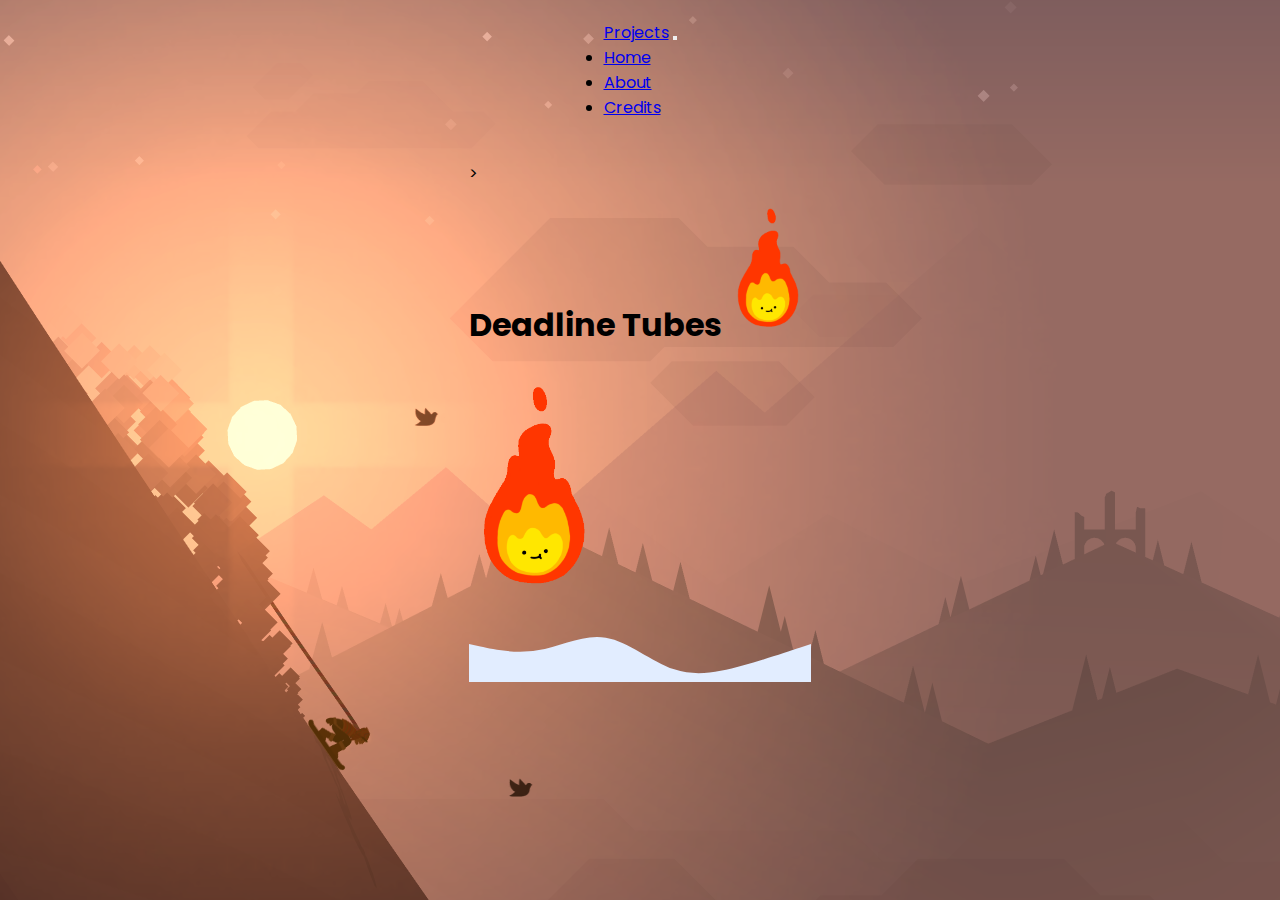
<file: index.html>
<!doctype html>
<html lang="en">
  <head>
    <!-- Required meta tags -->
    <meta charset="utf-8">
    <meta name="viewport" content="width=device-width, initial-scale=1">
    <meta name="viewport" content="initial-scale=1.0, user-scalable=no" />
    <meta http-equiv="X-UA-Compatible" content="ie=edge">

    <!-- Bootstrap CSS -->
    <link href="https://cdn.jsdelivr.net/npm/bootstrap@5.0.0-beta3/dist/css/bootstrap.min.css" rel="stylesheet" integrity="sha384-eOJMYsd53ii+scO/bJGFsiCZc+5NDVN2yr8+0RDqr0Ql0h+rP48ckxlpbzKgwra6" crossorigin="anonymous">

    <link rel="stylesheet" href="style.css">
    <title>Google Maps</title>
    <script type="text/javascript" src="//code.jquery.com/jquery-1.10.2.min.js"></script>
    <script type="text/javascript" src="https://s3.amazonaws.com/codecademy-content/courses/hour-of-code/js/alphabet.js"></script>
  </head>
  <body >
    <!-- Navbar -->
    <nav class="navbar navbar-expand-lg navbar-dark bg-primary shadow">
        <div class="container">
            <a class="navbar-brand" href="https://tararahuuw.github.io/#Projects">Projects</a>
            <button class="navbar-toggler" type="button" data-bs-toggle="collapse" data-bs-target="#navbarNav" aria-controls="navbarNav" aria-expanded="false" aria-label="Toggle navigation">
            <span class="navbar-toggler-icon"></span>
            </button>
            <div class="collapse navbar-collapse" id="navbarNav">
            <ul class="navbar-nav">
                <li class="nav-item">
                <a class="nav-link active" aria-current="page" href="#Home">Home</a>
                </li>
                <li class="nav-item">
                <a class="nav-link" href="#About">About</a>
                </li>
                <li class="nav-item">
                <a class="nav-link" href="#Contact">Credits</a>
                </li>
            </ul>
            </div>
        </div>
    </nav>
    <!-- Navbar -->

    <!-- Alert-->
        

    <!-- Visualisasi Peta-->
    
    <section id = "Home">
        
        <div class="row text-center  mt-3">>
            <div class="row justify-content-center fs-4 text-center">
                <div class="col-md-6">
                    <div class="container2">
                        <h1 class = "deadline" >Deadline Tubes <img src="fire.gif" alt="" height="150"></h1>
                    </div>
                </div>
                <div class="col-md-6">
                    <div class="container2">
                        <img src="fire.gif" alt="" height="250">
                    </div>
                </div>
            </div> 
            <svg xmlns="http://www.w3.org/2000/svg" viewBox="0 0 1440 320"><path fill="#e2edff" fill-opacity="1" d="M0,160L48,170.7C96,181,192,203,288,186.7C384,171,480,117,576,133.3C672,149,768,235,864,266.7C960,299,1056,277,1152,250.7C1248,224,1344,192,1392,176L1440,160L1440,320L1392,320C1344,320,1248,320,1152,320C1056,320,960,320,864,320C768,320,672,320,576,320C480,320,384,320,288,320C192,320,96,320,48,320L0,320Z"></path></svg>   
        </div>
    </section>
    <!-- Visualisasi Peta-->

    <script src="https://cdn.jsdelivr.net/npm/bootstrap@5.0.0-beta3/dist/js/bootstrap.bundle.min.js" integrity="sha384-JEW9xMcG8R+pH31jmWH6WWP0WintQrMb4s7ZOdauHnUtxwoG2vI5DkLtS3qm9Ekf" crossorigin="anonymous"></script>

    <canvas id="myCanvas"></canvas>
    <script type="text/javascript" src="https://s3.amazonaws.com/codecademy-content/courses/hour-of-code/js/bubbles.js"></script>
    <script type="text/javascript" src="script.js"></script>
    
  </body>
</html>
</file>
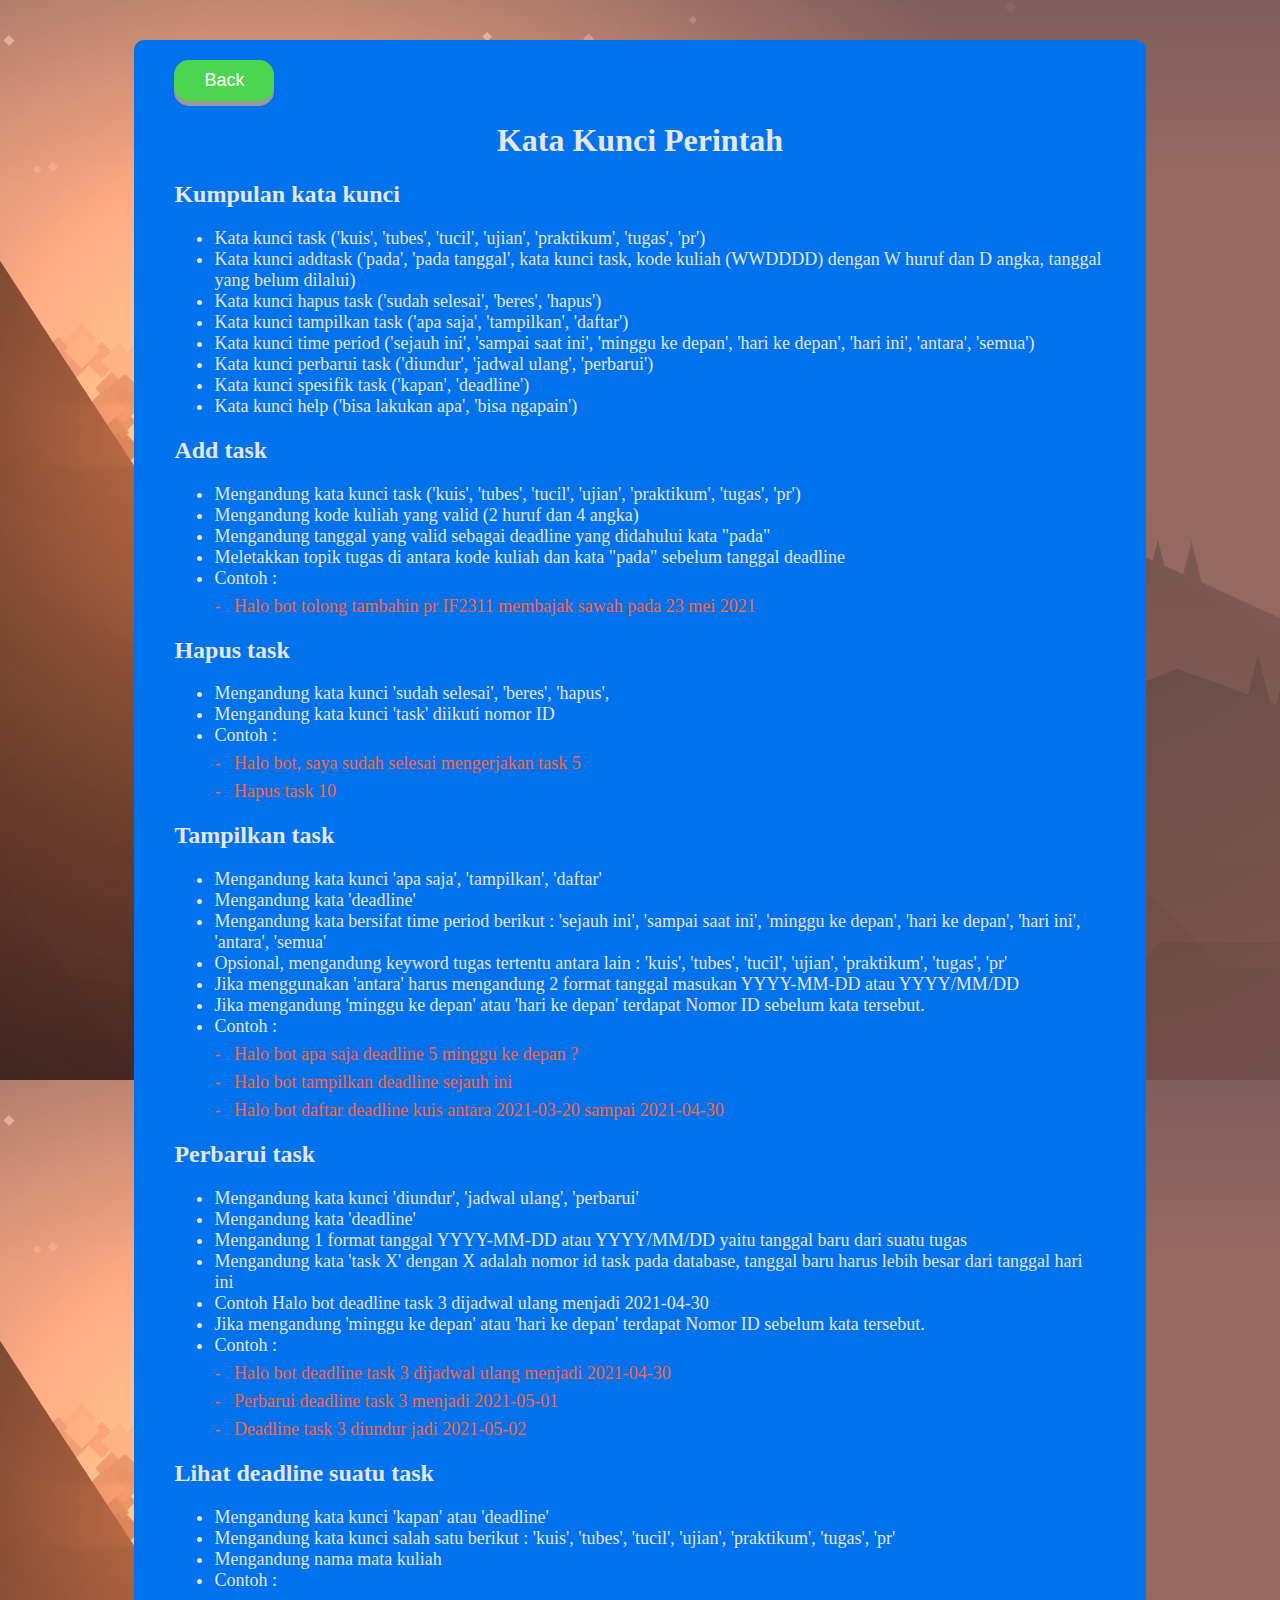
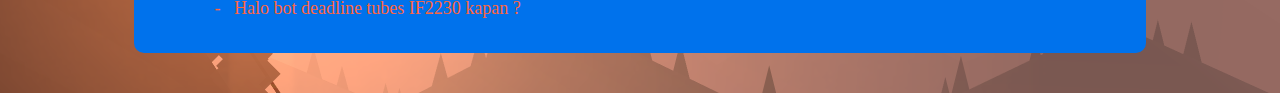
<file: Readme/index.html>
<!DOCTYPE html>
<html lang="en">
<head>
  <meta charset="UTF-8">
  <meta http-equiv="X-UA-Compatible" content="IE=edge">
  <meta name="viewport" content="width=device-width, initial-scale=1.0">
  <title>Document</title>
  <link rel="stylesheet" href="stylereadme.css">
</head>
<body>

  <div class="container">
    <div class="teks">
      <button class="button" onclick="document.location='../index.php'">Back</button>
      <h1>Kata Kunci Perintah</h1>

      <h2>Kumpulan kata kunci</h2>
      <ul>
        <li>Kata kunci task ('kuis', 'tubes', 'tucil', 'ujian', 'praktikum', 'tugas', 'pr')</li>
        <li>Kata kunci addtask ('pada', 'pada tanggal', kata kunci task, kode kuliah (WWDDDD) dengan W huruf dan D angka, tanggal yang belum dilalui)</li>
        <li>Kata kunci hapus task ('sudah selesai', 'beres', 'hapus')</li>
        <li>Kata kunci tampilkan task ('apa saja', 'tampilkan', 'daftar')</li>
        <li>Kata kunci time period ('sejauh ini', 'sampai saat ini', 'minggu ke depan', 'hari ke depan', 'hari ini', 'antara', 'semua')</li>
        <li>Kata kunci perbarui task ('diundur', 'jadwal ulang', 'perbarui')</li>
        <li>Kata kunci spesifik task ('kapan', 'deadline')</li>
        <li>Kata kunci help ('bisa lakukan apa', 'bisa ngapain')</li>
      </ul>

      <h2>Add task</h2>
      <ul>
        <li>Mengandung kata kunci task ('kuis', 'tubes', 'tucil', 'ujian', 'praktikum', 'tugas', 'pr')</li>
        <li>Mengandung kode kuliah yang valid (2 huruf dan 4 angka)</li>
        <li>Mengandung tanggal yang valid sebagai deadline yang didahului kata "pada"</li>
        <li>Meletakkan topik tugas di antara kode kuliah dan kata "pada" sebelum tanggal deadline</li>
        <li>Contoh :</li>
        <p>-‏‏‎ ‎‏‏‎ ‎‏‏‎ ‎Halo bot tolong tambahin pr IF2311 membajak sawah pada 23 mei 2021</p>
      </ul>

      <h2>Hapus task</h2>
      <ul>
        <li>Mengandung kata kunci 'sudah selesai', 'beres', 'hapus',</li>
        <li>Mengandung kata kunci 'task' diikuti nomor ID</li>
        <li>Contoh :</li>
        <p>-‏‏‎ ‎‏‏‎ ‎‏‏‎ ‎Halo bot, saya sudah selesai mengerjakan task 5</p>
        <p>-‏‏‎ ‎‏‏‎ ‎‏‏‎ ‎Hapus task 10</p>
      </ul>

      <h2>Tampilkan task</h2>
      <ul>
        <li>Mengandung kata kunci 'apa saja', 'tampilkan', 'daftar'</li>
        <li>Mengandung kata 'deadline'</li>
        <li>Mengandung kata bersifat time period berikut : 'sejauh ini', 'sampai saat ini', 'minggu ke depan', 'hari ke depan', 'hari ini', 'antara', 'semua'</li>
        <li>Opsional, mengandung keyword tugas tertentu antara lain : 'kuis', 'tubes', 'tucil', 'ujian', 'praktikum', 'tugas', 'pr'</li>
        <li>Jika menggunakan 'antara' harus mengandung 2 format tanggal masukan YYYY-MM-DD atau YYYY/MM/DD</li>
        <li>Jika mengandung 'minggu ke depan' atau 'hari ke depan' terdapat Nomor ID sebelum kata tersebut.</li>
        <li>Contoh :</li>
        <p>-‏‏‎ ‎‏‏‎ ‎‏‏‎ Halo bot apa saja deadline 5 minggu ke depan ?</p>
        <p>-‏‏‎ ‎‏‏‎ ‎‏‏‎ ‎Halo bot tampilkan deadline sejauh ini</p>
        <p>-‏‏‎ ‎‏‏‎ ‎‏‏‎ Halo bot daftar deadline kuis antara 2021-03-20 sampai 2021-04-30</p>
      </ul>

      <h2>Perbarui task</h2>
      <ul>
        <li>Mengandung kata kunci 'diundur', 'jadwal ulang', 'perbarui'</li>
        <li>Mengandung kata 'deadline'</li>
        <li>Mengandung 1 format tanggal YYYY-MM-DD atau YYYY/MM/DD yaitu tanggal baru dari suatu tugas</li>
        <li>Mengandung kata 'task X' dengan X adalah nomor id task pada database, tanggal baru harus lebih besar dari tanggal hari ini</li>
        <li>Contoh Halo bot deadline task 3 dijadwal ulang menjadi 2021-04-30</li>
        <li>Jika mengandung 'minggu ke depan' atau 'hari ke depan' terdapat Nomor ID sebelum kata tersebut.</li>
        <li>Contoh :</li>
        <p>-‏‏‎ ‎‏‏‎ ‎‏‏‎ Halo bot deadline task 3 dijadwal ulang menjadi 2021-04-30</p>
        <p>-‏‏‎ ‎‏‏‎ ‎‏‏‎ Perbarui deadline task 3 menjadi 2021-05-01</p>
        <p>-‏‏‎ ‎‏‏‎ ‎‏‏‎ Deadline task 3 diundur jadi 2021-05-02</p>
        
      </ul>

      <h2>Lihat deadline suatu task</h2>
      <ul>
        <li>Mengandung kata kunci 'kapan' atau 'deadline'</li>
        <li>Mengandung kata kunci salah satu berikut : 'kuis', 'tubes', 'tucil', 'ujian', 'praktikum', 'tugas', 'pr'</li>
        <li>Mengandung nama mata kuliah</li>
        <li>Contoh :</li>
        <p>-‏‏‎ ‎‏‏‎ ‎‏‏‎ Halo bot deadline tubes IF2230 kapan ?</p>
      </ul>
      
      <br>
      
    </div>
  </div>
  
</body>
</html>
</file>
<file: style.css>
@import url('https://fonts.googleapis.com/css2?family=Poppins:wght@200;300;400;500;600;700&display=swap');
* {
    margin: 0;
    padding: 0;
    box-sizing: border-box;
    font-family: 'Poppins', sans-serif;
}

html {
    display: grid;
    height: 100%;
    place-items: center;
    background-image: url("assets/wallpaper.png");
}

body {
    display: grid;
    height: 100%;
    place-items: center;
}

::selection {
    color: #fff;
    background: #007bff;
}

::-webkit-scrollbar {
    width: 10px;
    border-radius: 50px;
}

::-webkit-scrollbar-track {
    background: #f1f1f1;
}

::-webkit-scrollbar-thumb {
    background: #ddd;
}

::-webkit-scrollbar-thumb:hover {
    background: #ccc;
}

.wrapper {
    width: 800px;
    background-image: url("assets/blue-snow.png");
    border-radius: 10px;
    /* border: 1px solid lightgrey; */
    border-top: 0px;
}

.wrapper .title {
    display: grid;
    grid-template-areas:
    "back . . . .  Title . . . . readme";
    background: #007bff;
    color: #fff;
    font-size: 25px;
    font-weight: 500;
    line-height: 60px;
    text-align: center;
    border-bottom: 1px solid #006fe6;
    border-radius: 10px 10px 0 0;
}

.wrapper .form {
    padding: 20px 15px;
    min-height: 500px;
    max-height: 500px;
    overflow-y: auto;
}

.wrapper .form .inbox {
    width: 100%;
    display: flex;
    align-items: baseline;
}

.wrapper .form .user-inbox {
    justify-content: flex-end;
    margin: 13px 0;
}

.wrapper .form .inbox .icon .agent {
    height: 50px;
    width: 50px;
    text-align: center;
    line-height: 40px;
}

.wrapper .form .inbox .msg-header {
    max-width: 50%;
    margin-left: 10px;
    margin-top: 5px;
}

.form .inbox .msg-header p {
    color: #fff;
    background: #00ff40;
    border-radius: 10px;
    padding: 8px 10px;
    word-break: break-all;
}

.form .user-inbox .msg-header p {
    color: rgb(255, 255, 255);
    background: #43a8fb;
}

.wrapper .typing-field {
    display: flex;
    height: 60px;
    width: 100%;
    align-items: center;
    justify-content: space-evenly;
    background: #efefef;
    border-top: 1px solid #d9d9d9;
    border-radius: 0 0 5px 5px;
}

.wrapper .typing-field .input-data {
    height: 40px;
    width: 95%;
    position: relative;
}

.wrapper .typing-field .input-data input {
    height: 100%;
    width: 100%;
    outline: none;
    border: 1px solid transparent;
    padding: 0 80px 0 15px;
    border-radius: 3px;
    font-size: 15px;
    background: #fff;
    transition: all 0.3s ease;
}

.typing-field .input-data input:focus {
    border-color: rgba(0, 123, 255, 0.8);
}

.input-data input::placeholder {
    color: #999999;
    transition: all 0.3s ease;
}

.input-data input:focus::placeholder {
    color: #bfbfbf;
}

.wrapper .typing-field .input-data button {
    position: absolute;
    right: 5px;
    top: 50%;
    height: 30px;
    width: 65px;
    color: #fff;
    font-size: 16px;
    cursor: pointer;
    outline: none;
    opacity: 0;
    pointer-events: none;
    border-radius: 3px;
    background: #007bff;
    border: 1px solid #007bff;
    transform: translateY(-50%);
    transition: all 0.3s ease;
}

.wrapper .typing-field .input-data input:valid~button {
    opacity: 1;
    pointer-events: auto;
}

.typing-field .input-data button:hover {
    background: #006fef;
}

.wrapper .title .judul {
    grid-area: Title;
}

#chatbot{
    grid-area: back;
}

#readme {
    grid-area: readme;
}

.button {
    grid-area: button;
    height: 70%;
    margin: 10px;
    padding: 5px 5px;
    font-size: 18px;
    cursor: pointer;
    text-align: center;
    text-decoration: none;
    outline: none;
    color: #fff;
    background-color: #4cd650;
    border: none;
    border-radius: 15px;
}

.button:hover {
    background-color: #3e8e41
}

.button:active {
    background-color: #3e8e41;
    box-shadow: 0 5px #666;
    transform: translateY(4px);
}
</file>
<file: Readme/stylereadme.css>
.container {
    width: 80%;
    height: 80%;
    background-color: #0072ec;
    border-radius: 10px;
    /* border: 1px solid lightgrey; */
    border-top: 0px;
    margin-left: auto;
    margin-right: auto;
    font-family: cursive;
}

body {
    background-image: url("../assets/wallpaper.png");
    align-items: center;
}

.teks {
    color: rgb(230, 230, 230);
    margin: 40px;
}

h1 {
    text-align: center;
}

.container .teks ul li {
    font-size: 18px;
}

p {
    color: #ff653e;
    font-size: 18px;
    margin-top: 7px;
    margin-bottom: 2px;
}

.button {
    display: inline-block;
    padding: 10px 30px;
    font-size: 18px;
    cursor: pointer;
    text-align: center;
    text-decoration: none;
    outline: none;
    color: #fff;
    background-color: #4cd650;
    border: none;
    border-radius: 15px;
    box-shadow: 0 5px #999;
    margin-top: 20px;
}

.button:hover {
    background-color: #3e8e41
}

.button:active {
    background-color: #3e8e41;
    box-shadow: 0 5px #666;
    transform: translateY(4px);
}
</file>
